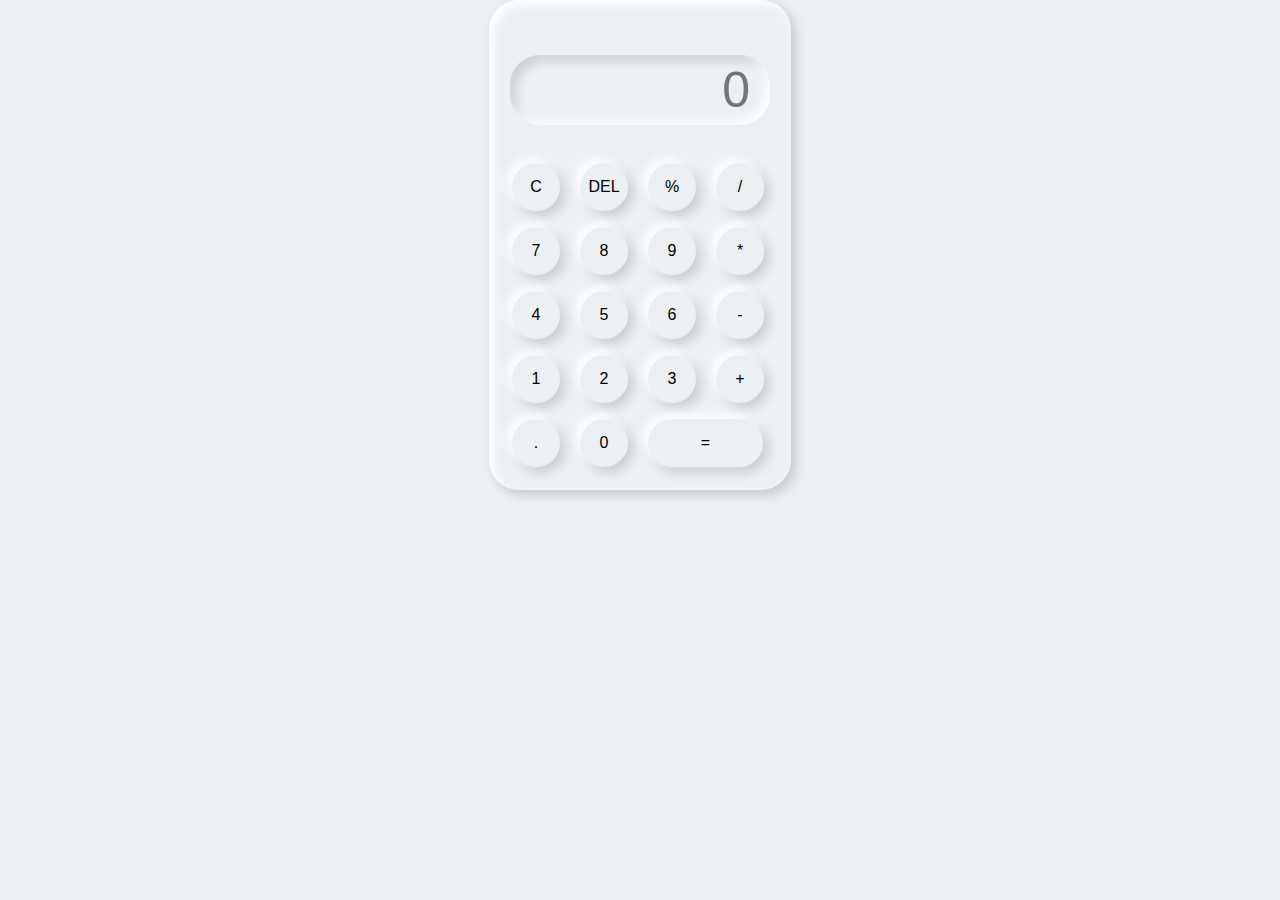
<file: CalculatorJS/index.html>
<!DOCTYPE html>
<html lang="en">
  <head>
    <meta charset="UTF-8" />
    <meta http-equiv="X-UA-Compatible" content="IE=edge" />
    <meta name="viewport" content="width=device-width, initial-scale=1.0" />
    <title>CalculatorJS</title>
    <link rel="stylesheet" href="style.css" />
  </head>
  <body>
    <div class="container">
      <div class="calculator">
        <input type="text" placeholder="0" id="outputscreen" />
        <button onclick="clear()">C</button>
        <button onclick="del()">DEL</button>
        <button onclick="display('%')">%</button>
        <button onclick="display('/')">/</button>
        <button onclick="display('7')">7</button>
        <button onclick="display('8')">8</button>
        <button onclick="display('9')">9</button>
        <button onclick="display('*')">*</button>
        <button onclick="display('4')">4</button>
        <button onclick="display('5')">5</button>
        <button onclick="display('6')">6</button>
        <button onclick="display('-')">-</button>
        <button onclick="display('1')">1</button>
        <button onclick="display('2')">2</button>
        <button onclick="display('3')">3</button>
        <button onclick="display('+')">+</button>
        <button onclick="display('.')">.</button>
        <button onclick="display('0')">0</button>
        <button onclick="calculate()" class="equal">=</button>
      </div>
    </div>
    <script>
      let outputScreen = document.getElementById("outputscreen");
      function display(num) {
        outputScreen.value += num;
      }

      function calculate() {
        try {
          outputScreen.value = eval(outputScreen.value);
        } catch (err) {
          alert("Invalid");
        }
      }

      function clear() {
        outputScreen.value = " ";
      }

      function del() {
        outputScreen.value = outputScreen.value.slice(0, -1);
      }
    </script>
  </body>
</html>
</file>
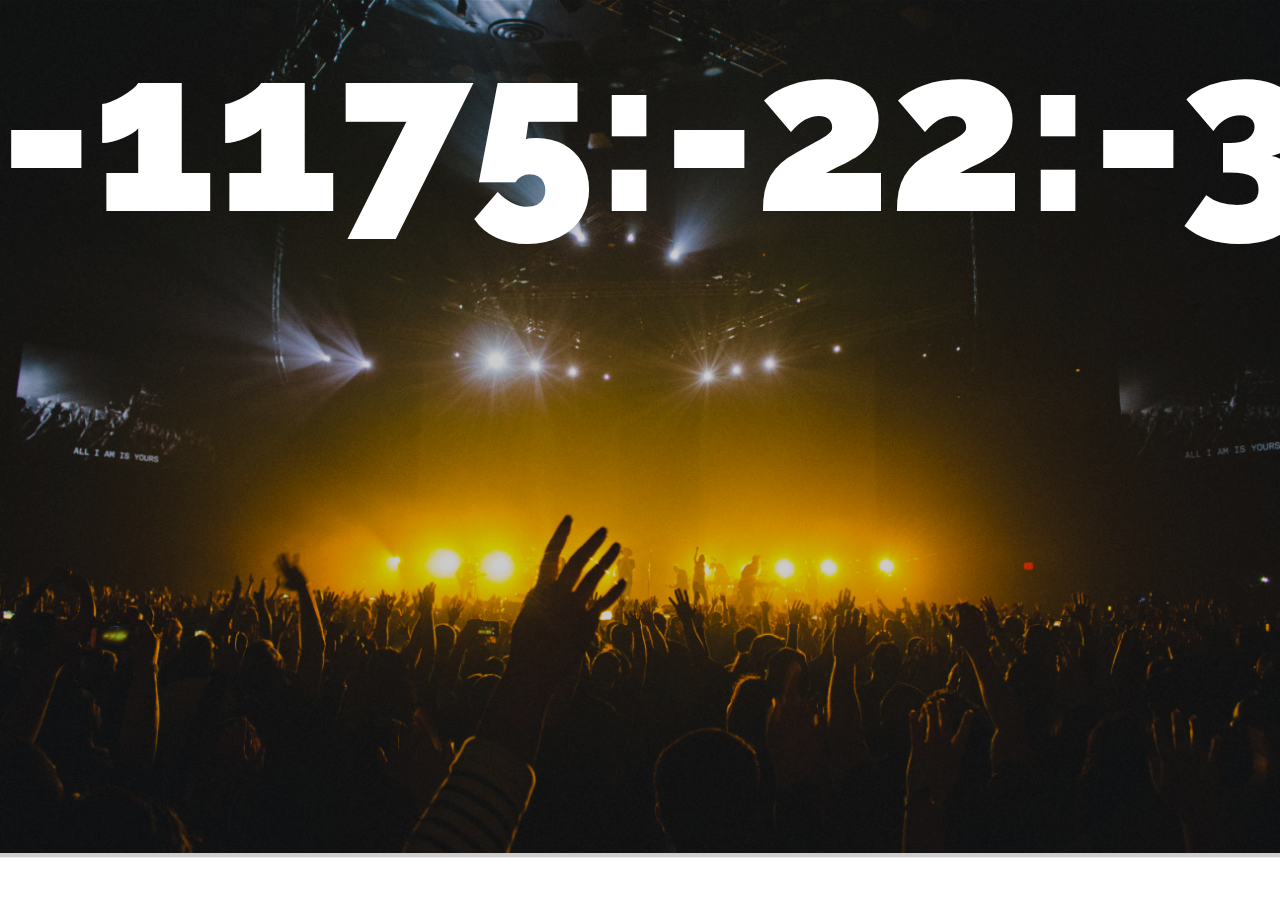
<file: Countdown/index.html>
<!DOCTYPE html>
<html lang="en">
  <head>
    <meta charset="UTF-8" />
    <meta http-equiv="X-UA-Compatible" content="IE=edge" />
    <meta name="viewport" content="width=device-width, initial-scale=1.0" />
    <title>Eurovision 2023 Countdown</title>
    <link
      href="https://fonts.googleapis.com/css2?family=Raleway:wght@400;700;900&display=swap"
      rel="stylesheet"
    />
    <link
      rel="apple-touch-icon"
      sizes="180x180"
      href="favicon/apple-touch-icon.png"
    />
    <link
      rel="icon"
      type="image/png"
      sizes="32x32"
      href="favicon/favicon-32x32.png"
    />
    <link
      rel="icon"
      type="image/png"
      sizes="16x16"
      href="favicon/favicon-16x16.png"
    />
    <link rel="manifest" href="favicon/site.webmanifest" />
    <link rel="stylesheet" href="main.css" />
  </head>

  <body>
    <div class="section">
      <img src="crowd.jpg" alt="crowd in concert" />
      <h1 id="countdown">2:1:3</h1>
      <!-- <p>
        The Eurovision Song Contest 2023 is the upcoming 67th edition of the
        Eurovision Song Contest.<br />
        It is set to take place in Liverpool, United Kingdom, after Ukraine,
        winner of the 2022 contest with <br />
        the song "Stefania" by Kalush Orchestra,
        <br />
        was unable to meet the demands of hosting the event due to security
        concerns caused by the Russian invasion of Ukraine. <br />
        Organised by the European Broadcasting Union (EBU) and host broadcaster
        the British Broadcasting Corporation (BBC) <br />
        on behalf of the Public Broadcasting Company of Ukraine (UA:PBC), <br />
        the contest will be held at the Liverpool Arena, and will consist of two
        semi-finals on 9 and 11 May, and a final on 13 May 2023. <br />
        The three live shows will be presented by British singer Alesha Dixon,
        British actress Hannah Waddingham and <br />
        Ukrainian singer Julia Sanina, with Irish television presenter Graham
        Norton joining for the final.<br />
        Thirty-seven countries will participate in the contest, with Bulgaria,
        Montenegro and North Macedonia <br />
        ceasing their participation, mainly due to the economic impact of the
        2021–2023 global energy crisis.
      </p> -->
    </div>

    <script>
      let domCountdown = document.getElementById("countdown");
      let countdown = new Date("2023-5-9").getTime();
      let stop = false;

      function update() {
        let now = new Date().getTime();

        let difference = countdown - now;
        if (difference <= 0) {
          stop = true;
        }

        let seconds = difference / 1000;

        let days = Math.floor(seconds / (60 * 60 * 24));
        seconds = seconds % (60 * 60 * 24);
        let hours = Math.floor(seconds / (60 * 60));
        seconds = seconds % (60 * 60);
        let minutes = Math.floor(seconds / 60);
        seconds = seconds % 60;
        seconds = Math.floor(seconds % 60);
        domCountdown.innerHTML = [days, hours, minutes, seconds].join(":");
      }
      setInterval(function () {
        if (!stop) {
          update();
        }
        update();
      }, 1000);

      update();
    </script>
  </body>
</html>
</file>
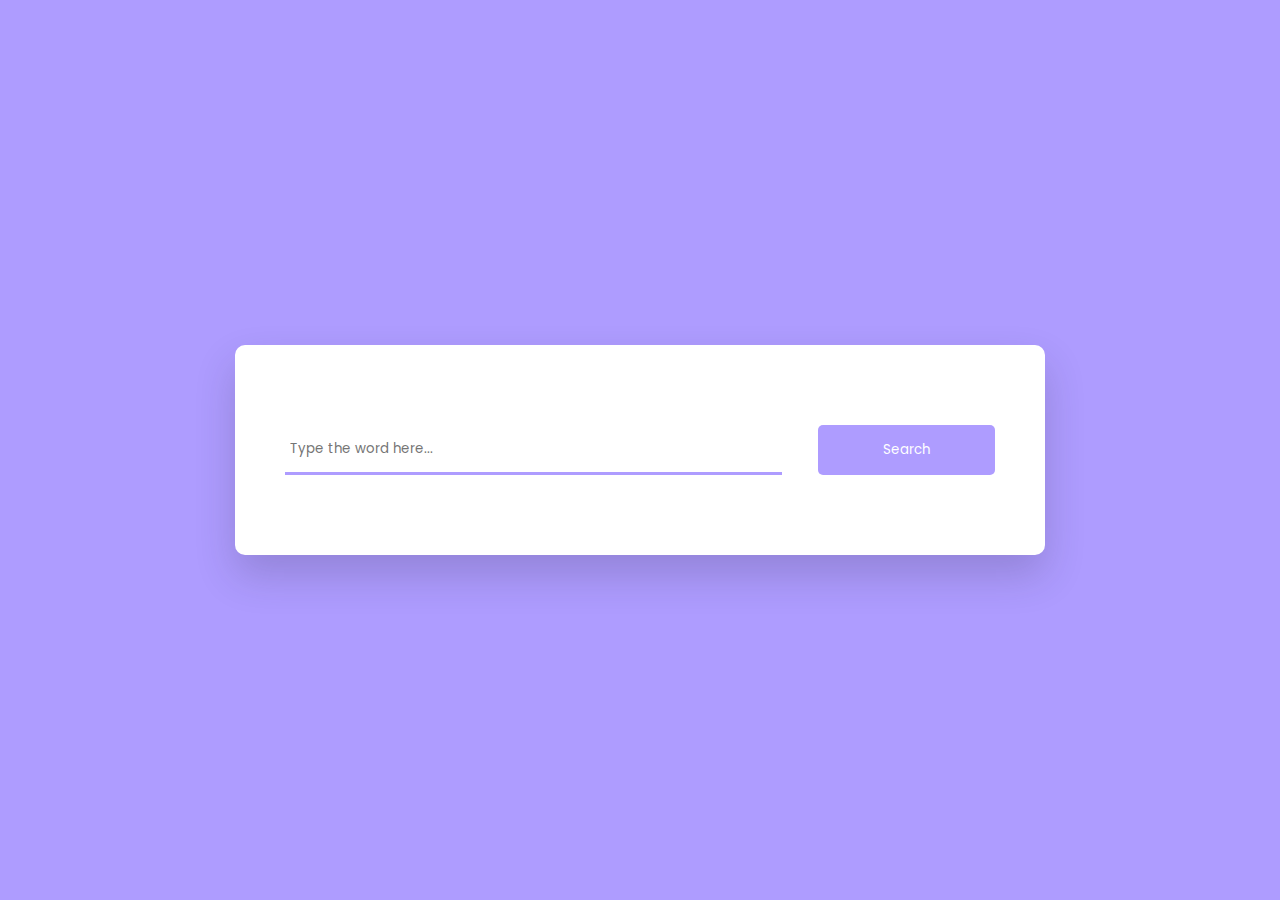
<file: Dictionary App/index.html>
<!DOCTYPE html>
<html lang="en">
  <head>
    <meta charset="UTF-8" />
    <meta http-equiv="X-UA-Compatible" content="IE=edge" />
    <meta name="viewport" content="width=device-width, initial-scale=1.0" />
    <!-- Font Awesome -->
    <link
      rel="stylesheet"
      href="https://cdnjs.cloudflare.com/ajax/libs/font-awesome/5.15.4/css/all.min.css"
    />
    <!-- Google Fonts -->
    <link
      href="https://fonts.googleapis.com/css2?family=Poppins&display=swap"
      rel="stylesheet"
    />
    <title>Dictionary App</title>
    <link rel="stylesheet" href="style.css" />
  </head>
  <body>
    <audio id="sound"></audio>
    <div class="container">
      <div class="search-box">
        <input type="text" placeholder="Type the word here..." id="inp-word" />
        <button id="search-btn">Search</button>
      </div>
      <div class="result" id="result">
    </div>
    <script src="app.js"></script>
  </body>
</html>
</file>
<file: CalculatorJS/style.css>
* {
  margin: 0;
  padding: 0;
  box-sizing: border-box;
  background-color: #ecf0f3;
  font-family: sans-serif;
  outline: none;
}

.container {
  height: 100uh;
  display: flex;
  justify-content: center;
  align-items: center;
}

.calculator {
  background-color: #ecf0f3;
  padding: 15px;
  border-radius: 30px;
  box-shadow: inset 5px 5px 12px #ffffff, 5px 5px 12px rgba(0, 0, 0, 0.16);
  display: grid;
  grid-template-columns: repeat(4, 68px);
}

input {
  grid-column: span 4;
  height: 70px;
  width: 260px;
  background-color: #ecf0f3;
  box-shadow: inset -5px -5px 12px #ffffff,
    inset 5px 5px 12px rgba(0, 0, 0, 0.16);
  border: none;
  border-radius: 30px;
  color: rgba(70, 70, 70);
  font-size: 50px;
  text-align: end;
  margin: auto;
  margin-top: 40px;
  margin-bottom: 30px;
  padding: 20px;
}

button {
  height: 48px;
  width: 48px;
  background-color: #ecf0f3;
  box-shadow: -5px -5px 12px #ffffff, 5px 5px 12px rgba(0, 0, 0, 0.16);
  border: none;
  border-radius: 50%;
  margin: 8px;
  font-size: 16px;
}

.equal {
  width: 115px;
  border-radius: 40px;
  background-color: #ecf0f3;
  box-shadow: -5px -5px 12px #ffffff, 5px 5px 12px rgba(0, 0, 0, 0.1.6);
}
</file>
<file: Countdown/main.css>
body {
  font-family: "Raleway", sans-serif;
  margin: 0;
}

.section {
  position: relative;
  width: 100%;
  height: 100%;
}

.section > img {
  width: 100%;
  height: 100%;
  object-fit: cover;
}

.section > h1 {
  margin: 0;
  color: #fff;
  height: 100%;
  width: 100%;
  text-align: center;
  background-color: rgba(0, 0, 0, 0.2);
  font-size: 14rem;
  font-weight: 900;
  position: absolute;
  top: 50%;
  left: 50%;
  transform: translate(-50%, -50%);
}

/* .section > p {
  margin: 0;
  color: #fff;
  height: 100%;
  width: 100%;
  font-size: 1.2rem;
  font-weight: 500;
  position: absolute;
  top: 80%;
  left: 60%;
  transform: translate(-50%, -50%);
} */
</file>
<file: Dictionary App/style.css>
* {
  padding: 0;
  margin: 0;
  box-sizing: border-box;
}

*:not(i) {
  font-family: "Poppins", sans-serif;
}

body {
  background-color: #ae9cff;
}

.container {
  background-color: #ffffff;
  width: 90vmin;
  position: absolute;
  transform: translate(-50%, -50%);
  top: 50%;
  left: 50%;
  padding: 80px 50px;
  border-radius: 10px;
  box-shadow: 0 20px 40px rgba(38, 33, 61, 0.2);
}

.search-box {
  width: 100%;
  display: flex;
  justify-content: space-between;
}

.search-box input {
  padding: 5px;
  width: 70%;
  border: none;
  outline: none;
  border-bottom: 3px solid #ae9cff;
}

.search-box button {
  padding: 15px 0;
  width: 25%;
  background-color: #ae9cff;
  border: none;
  outline: none;
  color: #ffffff;
  border-radius: 5px;
}

.result {
  position: relative;
}

.result h3 {
  font-size: 30px;
  color: #1f194c;
}
.result .word {
  display: flex;
  justify-content: space-between;
  margin-top: 80px;
}

.result button {
  background-color: transparent;
  color: #ae9cff;
  border: none;
  outline: none;
  font-size: 18px;
}

.result .details {
  display: flex;
  gap: 10px;
  color: #b3b6d4;
  margin: 5px 0 20px 0;
  font-size: 14px;
}

.word-meaning {
  color: #575a7b;
}

.word-example {
  color: #575a7b;
  font-style: italic;
  border-left: 5px solid #ae9cff;
  padding-left: 20px;
  margin-top: 30px;
}

.error {
  margin-top: 80px;
  text-align: center;
}
</file>
